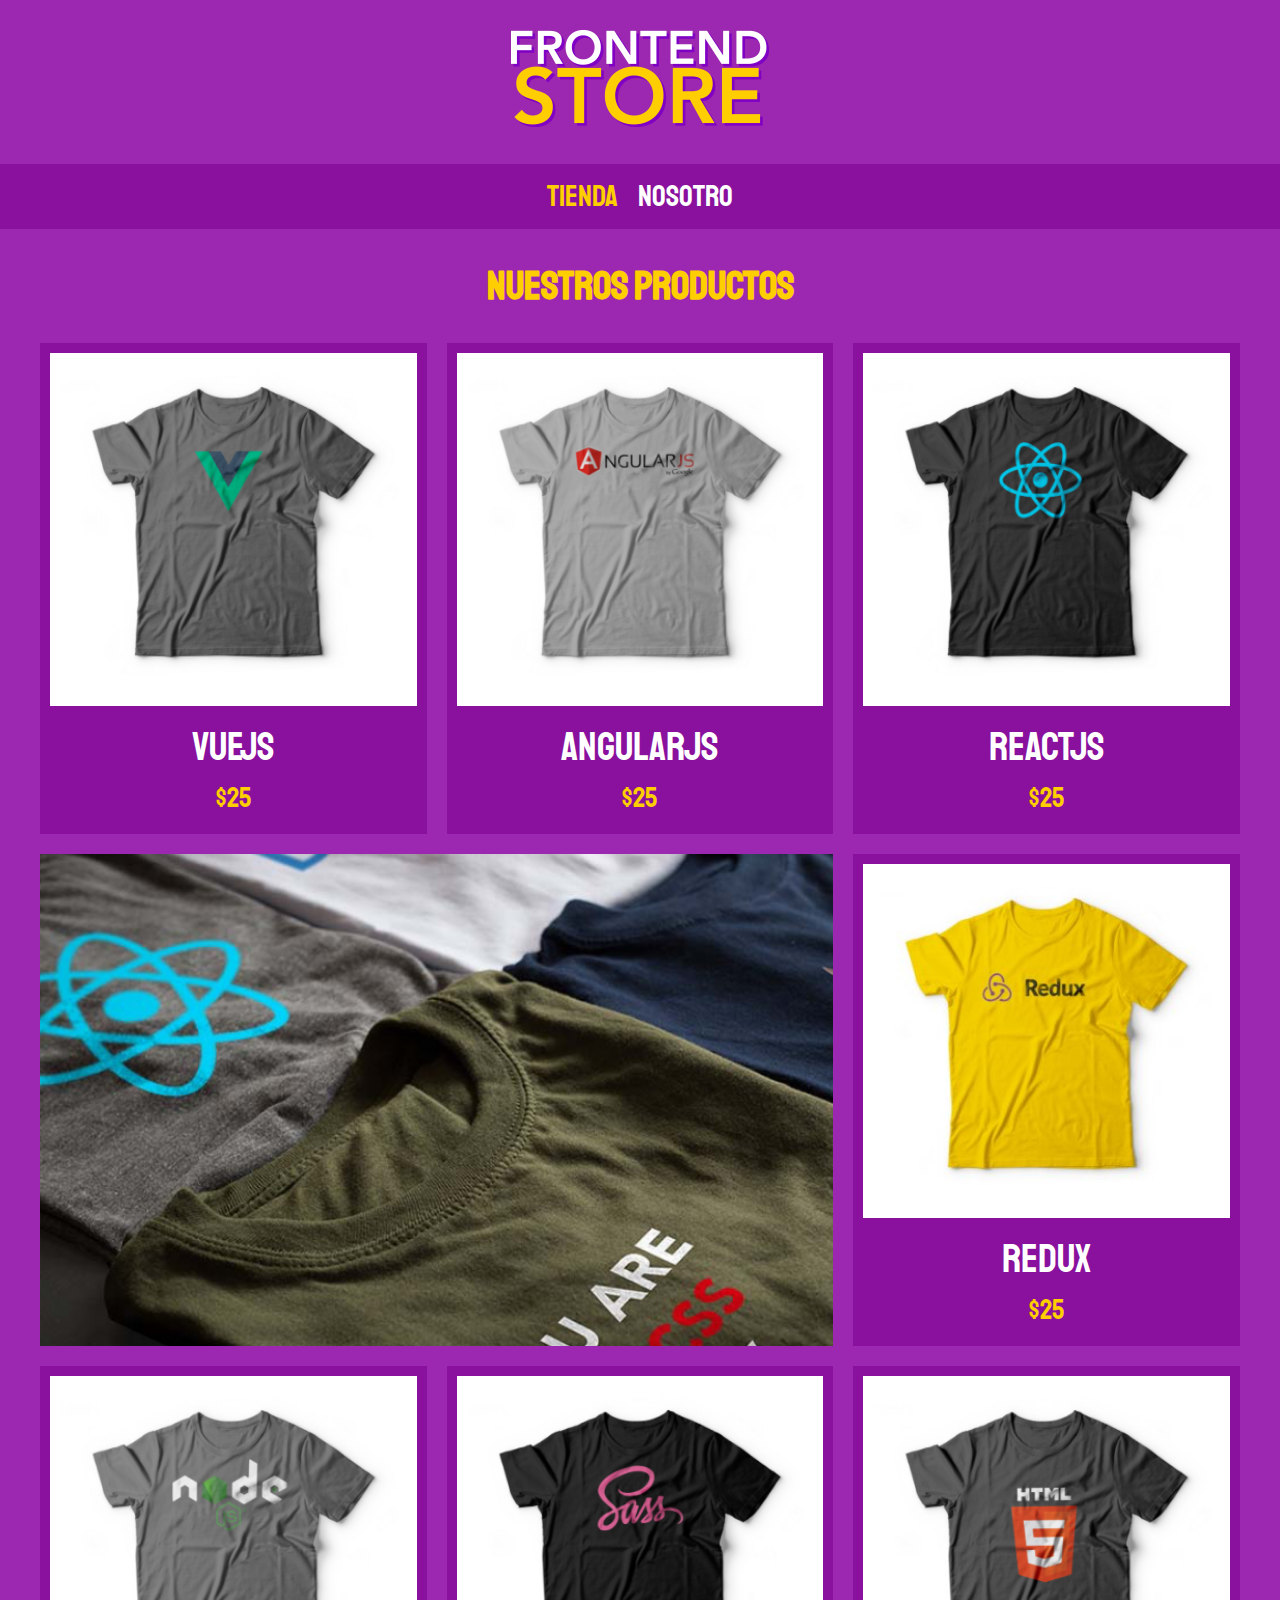
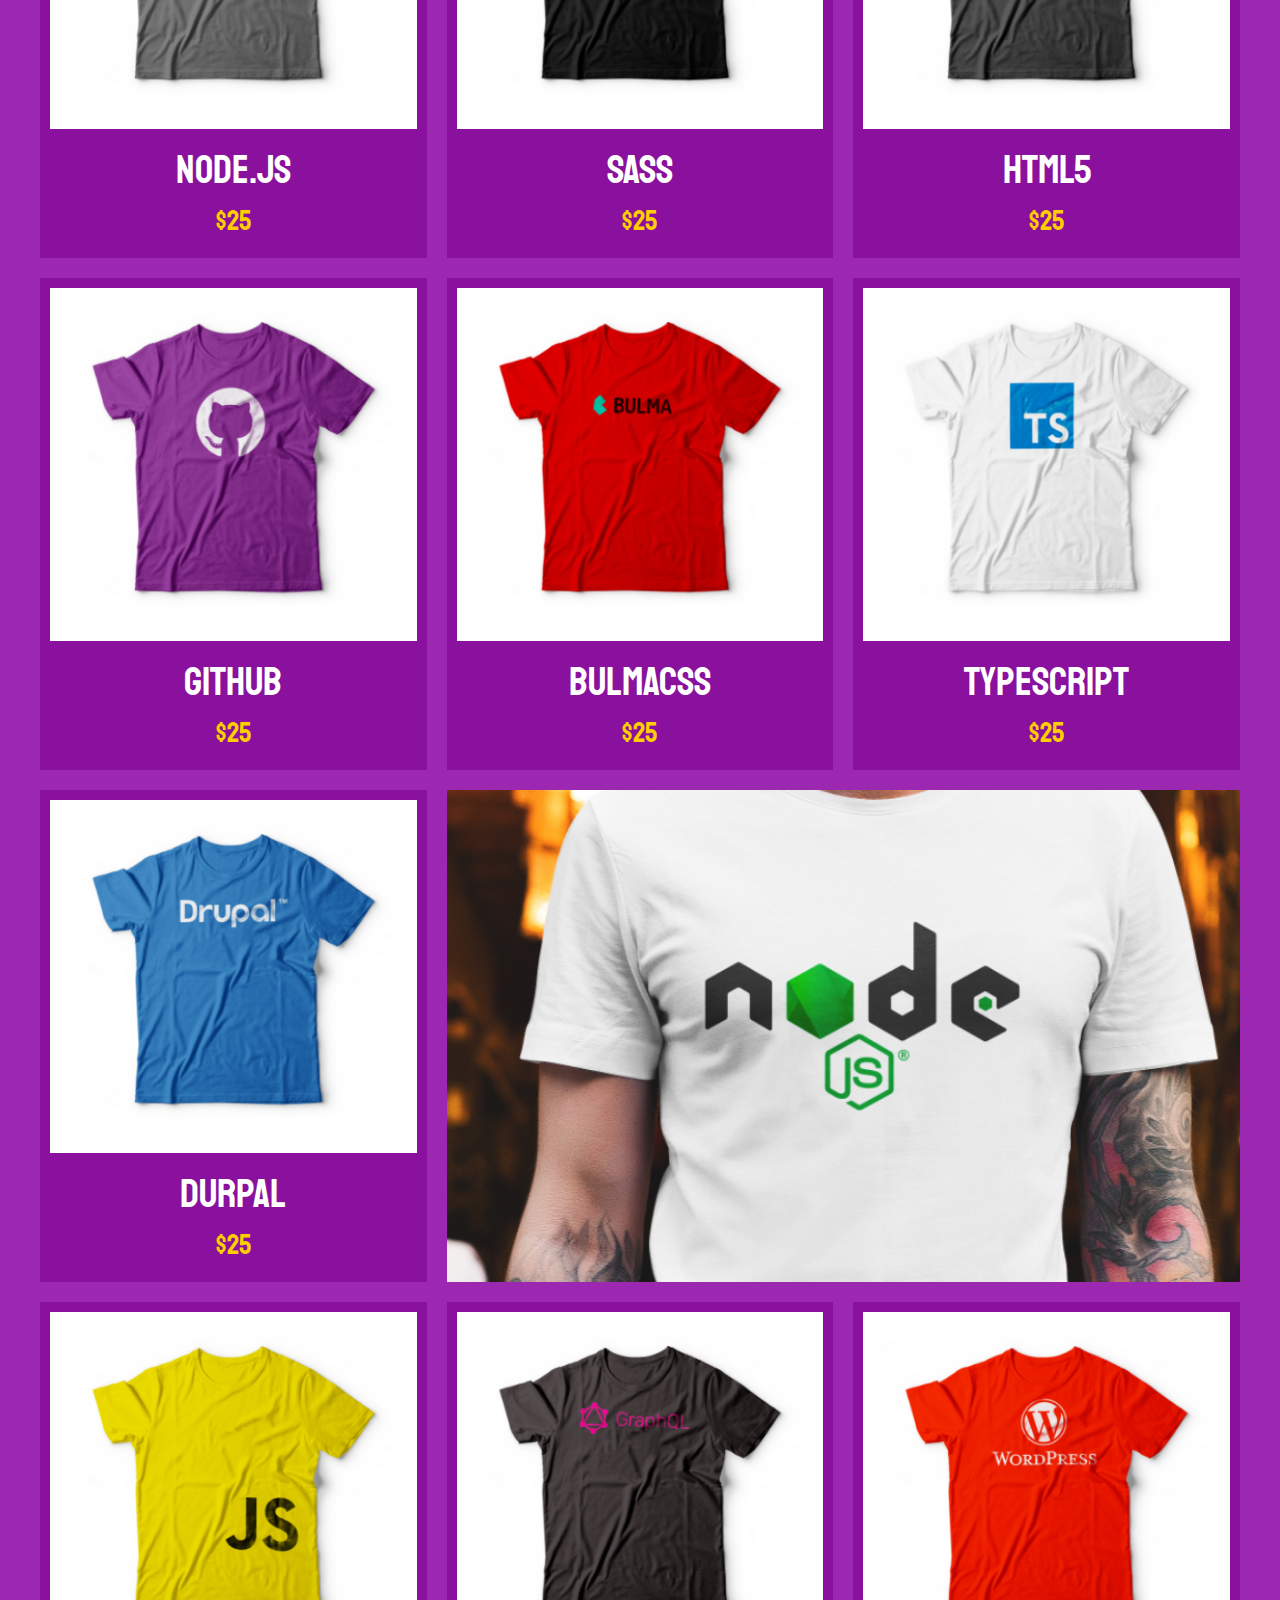
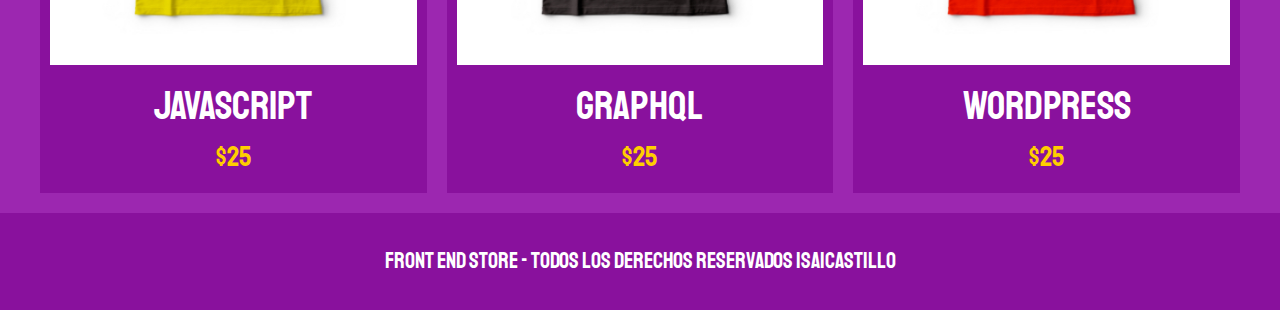
<file: index.html>
<!DOCTYPE html>
<html lang="en">
<head>
    <meta charset="UTF-8">
    <meta http-equiv="X-UA-Compatible" content="IE=edge">
    <meta name="viewport" content="width=device-width, initial-scale=1.0">
    <title>FrontEnd Store</title>
    <link rel="stylesheet" href="css/normalize.css">
    <link href="https://fonts.googleapis.com/css2?family=Staatliches&display=swap" rel="stylesheet">  
    <link rel="stylesheet" href="css/style.css">  
</head>
<body>
    <header class="header">
        <a href="index.html">
            <img class="header__logo" src="img/logo.png" alt="Logotipo">
        </a>
    </header>

    <nav class="navegacion">
        <a class="navegacion__enlace navegacion__enlace--activo" href="index.html">Tienda</a>
        <a class="navegacion__enlace" href="nosotros.html">Nosotro</a>
    </nav>

    <main class="contenedor">
        <h1>Nuestros Productos</h1>
        <div class="grid">
            <div class="producto">
                <a href="producto.html">
                    <img class="producto__imagen" src="img/1.jpg" alt="imagen camisa">
                    <div class="producto__informacion">
                        <p class="producto__nombre">VueJS</p>
                        <p class="producto__precio">$25</p>
                    </div>
                </a>
            </div> <!--Fin clase producto-->
            <div class="producto">
                <a href="producto.html">
                    <img class="producto__imagen" src="img/2.jpg" alt="imagen camisa">
                    <div class="producto__informacion">
                        <p class="producto__nombre">AngularJS</p>
                        <p class="producto__precio">$25</p>
                    </div>
                </a>
            </div> <!--Fin clase producto-->
            <div class="producto">
                <a href="producto.html">
                    <img class="producto__imagen" src="img/3.jpg" alt="imagen camisa">
                    <div class="producto__informacion">
                        <p class="producto__nombre">ReactJS</p>
                        <p class="producto__precio">$25</p>
                    </div>
                </a>
            </div> <!--Fin clase producto-->
            <div class="producto">
                <a href="producto.html">
                    <img class="producto__imagen" src="img/4.jpg" alt="imagen camisa">
                    <div class="producto__informacion">
                        <p class="producto__nombre">Redux</p>
                        <p class="producto__precio">$25</p>
                    </div>
                </a>
            </div> <!--Fin clase producto-->
            <div class="producto">
                <a href="producto.html">
                    <img class="producto__imagen" src="img/5.jpg" alt="imagen camisa">
                    <div class="producto__informacion">
                        <p class="producto__nombre">Node.JS</p>
                        <p class="producto__precio">$25</p>
                    </div>
                </a>
            </div> <!--Fin clase producto-->
            <div class="producto">
                <a href="producto.html">
                    <img class="producto__imagen" src="img/6.jpg" alt="imagen camisa">
                    <div class="producto__informacion">
                        <p class="producto__nombre">SASS</p>
                        <p class="producto__precio">$25</p>
                    </div>
                </a>
            </div> <!--Fin clase producto-->
            <div class="producto">
                <a href="producto.html">
                    <img class="producto__imagen" src="img/7.jpg" alt="imagen camisa">
                    <div class="producto__informacion">
                        <p class="producto__nombre">HTML5</p>
                        <p class="producto__precio">$25</p>
                    </div>
                </a>
            </div> <!--Fin clase producto-->
            <div class="producto">
                <a href="producto.html">
                    <img class="producto__imagen" src="img/8.jpg" alt="imagen camisa">
                    <div class="producto__informacion">
                        <p class="producto__nombre">Github</p>
                        <p class="producto__precio">$25</p>
                    </div>
                </a>
            </div> <!--Fin clase producto-->
            <div class="producto">
                <a href="producto.html">
                    <img class="producto__imagen" src="img/9.jpg" alt="imagen camisa">
                    <div class="producto__informacion">
                        <p class="producto__nombre">BulmaCSS</p>
                        <p class="producto__precio">$25</p>
                    </div>
                </a>
            </div> <!--Fin clase producto-->
            <div class="producto">
                <a href="producto.html">
                    <img class="producto__imagen" src="img/10.jpg" alt="imagen camisa">
                    <div class="producto__informacion">
                        <p class="producto__nombre">TypeScript</p>
                        <p class="producto__precio">$25</p>
                    </div>
                </a>
            </div> <!--Fin clase producto-->
            <div class="producto">
                <a href="producto.html">
                    <img class="producto__imagen" src="img/11.jpg" alt="imagen camisa">
                    <div class="producto__informacion">
                        <p class="producto__nombre">Durpal</p>
                        <p class="producto__precio">$25</p>
                    </div>
                </a>
            </div> <!--Fin clase producto-->
            <div class="producto">
                <a href="producto.html">
                    <img class="producto__imagen" src="img/12.jpg" alt="imagen camisa">
                    <div class="producto__informacion">
                        <p class="producto__nombre">JavaScript</p>
                        <p class="producto__precio">$25</p>
                    </div>
                </a>
            </div> <!--Fin clase producto-->
            <div class="producto">
                <a href="producto.html">
                    <img class="producto__imagen" src="img/13.jpg" alt="imagen camisa">
                    <div class="producto__informacion">
                        <p class="producto__nombre">GraphQL</p>
                        <p class="producto__precio">$25</p>
                    </div>
                </a>
            </div> <!--Fin clase producto-->
            <div class="producto">
                <a href="producto.html">
                    <img class="producto__imagen" src="img/14.jpg" alt="imagen camisa">
                    <div class="producto__informacion">
                        <p class="producto__nombre">WordPress</p>
                        <p class="producto__precio">$25</p>
                    </div>
                </a>
        </div><!--Fin clase producto-->

        <div class="grafico grafico--camisas"></div>
        <div class="grafico grafico--node"></div>
        </div>
    </main>

    <footer class="footer">
        <p class="footer__texto">Front End Store - Todos los Derechos reservados IsaiCastillo</p>
    </footer>
</body>
</html>
</file>
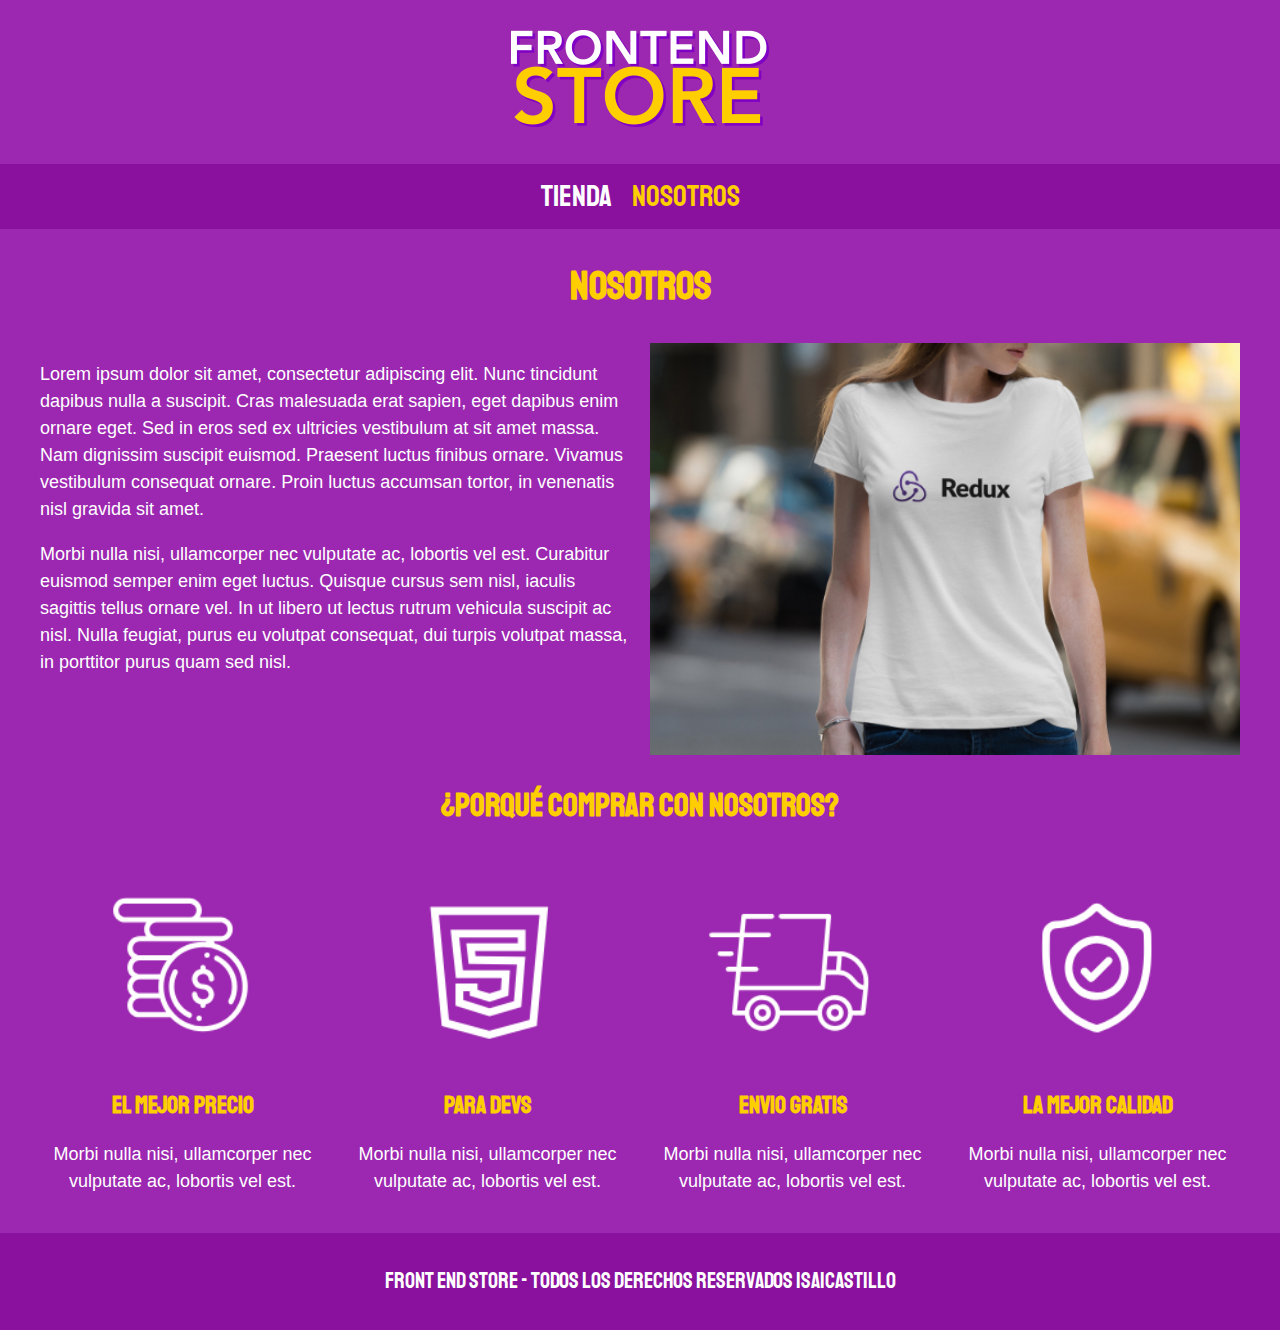
<file: nosotros.html>
<!DOCTYPE html>
<html lang="en">
<head>
    <meta charset="UTF-8">
    <meta http-equiv="X-UA-Compatible" content="IE=edge">
    <meta name="viewport" content="width=device-width, initial-scale=1.0">
    <title>FrontEnd Store</title>
    <link rel="stylesheet" href="css/normalize.css">
    <link href="https://fonts.googleapis.com/css2?family=Staatliches&display=swap" rel="stylesheet">  
    <link rel="stylesheet" href="css/style.css">  
</head>
<body>
    <header class="header">
        <a href="index.html">
            <img class="header__logo" src="img/logo.png" alt="Logotipo">
        </a>
    </header>

    <nav class="navegacion">
        <a class="navegacion__enlace " href="index.html">Tienda</a>
        <a class="navegacion__enlace navegacion__enlace--activo" href="nosotros.html">Nosotros</a>
    </nav>

    <main class="contenedor">
        <h1>Nosotros</h1>

        <div class="nosotros">
            <div class="nosotros__contenido">
                <p>Lorem ipsum dolor sit amet, consectetur adipiscing elit. Nunc tincidunt dapibus nulla a suscipit. 
                    Cras malesuada erat sapien, eget dapibus enim ornare eget. Sed in eros sed ex ultricies vestibulum at sit amet massa. Nam dignissim suscipit euismod. Praesent luctus finibus ornare. Vivamus vestibulum consequat ornare. 
                    Proin luctus accumsan tortor, in venenatis nisl gravida sit amet.</p>

                    <p>
                        Morbi nulla nisi, ullamcorper nec vulputate ac, lobortis vel est. Curabitur euismod semper enim eget luctus. Quisque cursus sem nisl, iaculis sagittis tellus ornare vel. In ut libero ut lectus rutrum vehicula suscipit ac nisl. 
                        Nulla feugiat, purus eu volutpat consequat, dui turpis volutpat massa, in porttitor purus quam sed nisl.
                    </p>

            </div>
            <img class="nosotros__imagen" src="img/nosotros.jpg" alt=" imagen nosotros">
        </div>
    </main>

    <section class="contenedor comprar">
        <h2 class="comprar__titulo">¿Porqué comprar con nosotros?</h2>

        <div class="bloques">
            <div class="bloque">
                <img class="bloque__imagen" src="img/icono_1.png" alt="porque comprar">
                <h3 class="bloque__titulo">El Mejor Precio</h3>
                <p>Morbi nulla nisi, ullamcorper nec vulputate ac, lobortis vel est.</p>
            </div><!--Fin del bloque-->

            <div class="bloque">
                <img class="bloque__imagen" src="img/icono_2.png" alt="porque comprar">
                <h3 class="bloque__titulo">Para Devs</h3>
                <p>Morbi nulla nisi, ullamcorper nec vulputate ac, lobortis vel est.</p>
            </div><!--Fin del bloque-->

            <div class="bloque">
                <img class="bloque__imagen" src="img/icono_3.png" alt="porque comprar">
                <h3 class="bloque__titulo">Envio Gratis</h3>
                <p>Morbi nulla nisi, ullamcorper nec vulputate ac, lobortis vel est.</p>
            </div><!--Fin del bloque-->

            <div class="bloque">
                <img class="bloque__imagen" src="img/icono_4.png" alt="porque comprar">
                <h3 class="bloque__titulo">La Mejor Calidad</h3>
                <p>Morbi nulla nisi, ullamcorper nec vulputate ac, lobortis vel est.</p>
            </div><!--Fin del bloque-->


        </div><!--Fin de los bloques-->
    </section>

    <footer class="footer">
        <p class="footer__texto">Front End Store - Todos los Derechos reservados IsaiCastillo</p>
    </footer>
</body>
</html>
</file>
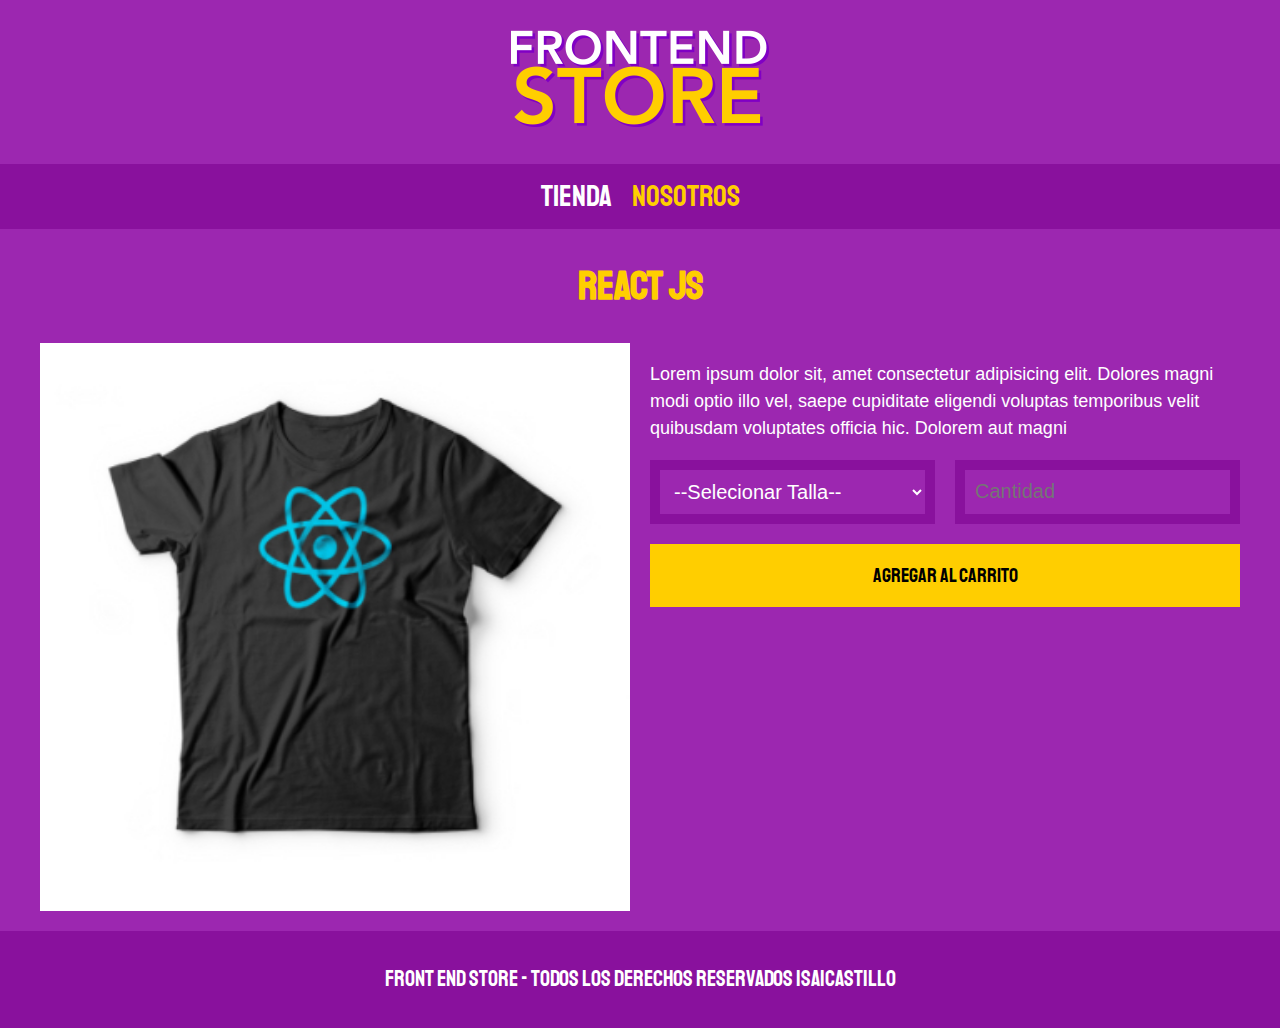
<file: producto.html>
<!DOCTYPE html>
<html lang="en">
<head>
    <meta charset="UTF-8">
    <meta http-equiv="X-UA-Compatible" content="IE=edge">
    <meta name="viewport" content="width=device-width, initial-scale=1.0">
    <title>FrontEnd Store</title>
    <link rel="stylesheet" href="css/normalize.css">
    <link href="https://fonts.googleapis.com/css2?family=Staatliches&display=swap" rel="stylesheet">  
    <link rel="stylesheet" href="css/style.css">  
</head>
<body>
    <header class="header">
        <a href="index.html">
            <img class="header__logo" src="img/logo.png" alt="Logotipo">
        </a>
    </header>

    <nav class="navegacion">
        <a class="navegacion__enlace " href="index.html">Tienda</a>
        <a class="navegacion__enlace navegacion__enlace--activo" href="nosotros.html">Nosotros</a>
    </nav>

    <main class="contenedor">
        <h1>React JS</h1>
        <div class="camisa">
            <img class="camisa__imagen" src="img/3.jpg" alt="Imagen del Producto">

            <div class="camisa__contenido">
                <p>Lorem ipsum dolor sit, amet consectetur adipisicing elit. Dolores magni modi optio illo vel, saepe 
                cupiditate eligendi voluptas temporibus velit quibusdam voluptates officia hic. Dolorem aut magni</p>

                <form class="formulario">
                    <select class="formulario__campo">
                        <option selected disabled>--Selecionar Talla--</option>
                        <option>Small</option>
                        <option>Medium</option>
                        <option>Large</option>
                    </select>

                    <input class="formulario__campo" type="number" placeholder="Cantidad" min="1" max="100">
                    <input class="formulario__submit" type="submit" value="Agregar al Carrito">
                </form>
            </div>
        </div>
    </main>

    <footer class="footer">
        <p class="footer__texto">Front End Store - Todos los Derechos reservados IsaiCastillo</p>
    </footer>
</body>
</html>
</file>
<file: css/style.css>
:root{
    --primario: #9c27b0;
    --primarioOscuro:#89119D;
    --secundario:#FFCE00;
    --secundarioOscuro:#db833b;
    --blanco:#FFF;
    --negro:#000;

    --fuentePrincipal: 'Staatliches', cursive;
}

html {
    box-sizing: border-box;
    font-size: 62.5%;/**1rem=10px**/
  }
    *, *:before, *:after {
         box-sizing: inherit;
  }

  /**Globales**/
  body{
      background-color: var(--primario);
      font-size: 1.6rem;
      line-height: 1.5;
  }

  p{
      font-size: 1.8rem;
      font-family: Arial, Helvetica, sans-serif;
      color: var(--blanco);
  }

  a{
      text-decoration: none;

  }
  img{
      width: 100%;
  }

  .contenedor{
      max-width: 120rem;
      margin: 0 auto;
  }

  h1, h2, h3{
      text-align: center;
      color:var(--secundario);
      font-family: var(--fuentePrincipal);
      
  }

  h1{
      font-size: 4rem;
  }

  h2{
      font-size: 3.2rem;
  }

  h3{
      font-size: 2.4rem;
  }

  /**header**/

  .header{
      display: flex;
      justify-content: center;/**centrar horizontal**/
  }

  .header__logo{
      margin: 3rem 0;
  }

  /**footer**/
   .footer{
        background-color: var(--primarioOscuro);
        padding: 1rem 0;
        margin-top: 2rem;
   }

   .footer__texto{
        font-family: var(--fuentePrincipal);
        text-align: center;
        font-size: 2.2rem;

   }

  /**navegacion**/
  .navegacion{
    background-color: var(--primarioOscuro);
    padding: 1rem 0;
    display: flex;
    justify-content: center;
   /* gap: 2rem; nuva forma de separacion*/

  }

  .navegacion__enlace{
      font-family: var(--fuentePrincipal);
      color: var(--blanco);
      font-size: 3rem;
      margin-right: 2rem;
  }
  .navegacion__enlace:last-of-type{
      margin-right: 0;
  }
  .navegacion__enlace--activo,
  .navegacion__enlace:hover{
      color: var(--secundario);
  }

  /*Grid*/
  .grid{
      display: grid;
      grid-template-columns: repeat(2, 1fr);
      gap: 2rem; /*separacion*/
  }

  @media (min-width: 768px) {
     .grid{
         grid-template-columns: repeat(3, 1fr);
     }
  }

  /**producto**/

  .producto{
      background-color: var(--primarioOscuro);
      padding: 1rem;

  }

  .producto__nombre{
      font-size: 4rem;
  }

  .producto__precio{
    font-size: 2.8rem;
    color: var(--secundario);
  }

  .producto__nombre,
  .producto__precio{
      font-family: var(--fuentePrincipal);
      margin: 1rem 0;
      text-align: center;
      line-height: 1.2;
  }
  
  .grafico{
    min-height: 30rem;
    background-repeat: no-repeat;
    background-size: cover;
    grid-column: 1/3;

  }
  .grafico--camisas{
      grid-row: 2/3;
      background-image: url(../img/grafico1.jpg)
  }

  .grafico--node{
    background-image: url(../img/grafico2.jpg);
    grid-row: 8/9;
  }

  @media (min-width: 768px) {
    .grafico--node{
        grid-row: 5/6;
        grid-column: 2/4;
    }
  }

  /*Nosostros*/
  .nosotros{
    display: grid;
    grid-template-rows: repeat(2, auto);
  }
  @media (min-width: 768px) {
    .nosotros{
        grid-template-columns: repeat(2, 1fr);
        column-gap: 2rem;
    }
  }
  .nosotros__imagen{
    grid-row: 1/2;
    
  }

  @media (min-width: 768px) {
     .nosotros__imagen{
         grid-column: 2/3;
     }
  }

  /**Bloques**/
  .bloques{
    display: grid;
    grid-template-columns: repeat(2, 1fr);
    gap: 2rem;
  }

  @media (min-width: 768px) {
      .bloques{
        grid-template-columns: repeat(4, 1fr);
    }
      }
   

  .bloque{
    text-align: center;
  }

  .bloque__titulo{
      margin: 0;
  }

  /**Pagina Camisa**/
  @media (min-width:768px ) {
      .camisa{
          display: grid;
          grid-template-columns: repeat(2, 1fr);
          column-gap: 2rem;
      }
     
  }
  .formulario{
      display: grid;
      grid-template-columns: repeat(2, 1fr);
      gap: 2rem;

  }

  .formulario__campo{
    border: 1rem solid var(--primarioOscuro);/*tamaño-estilo-color*/
    background-color: var(--primario);
    color: var(--blanco);
    font-size: 2rem;
    font-family: Arial, Helvetica, sans-serif;
    padding: 1rem;
  }

  .formulario__submit{
      background-color: var(--secundario);
      border: none;
      font-size: 2rem;
      font-family: var(--fuentePrincipal);
      padding: 2rem;
      transition: background-color .3s ease;
      grid-column: 1/3;
      
  }

  .formulario__submit:hover{
      cursor: pointer;
      background-color: greenyellow;

  }
</file>
